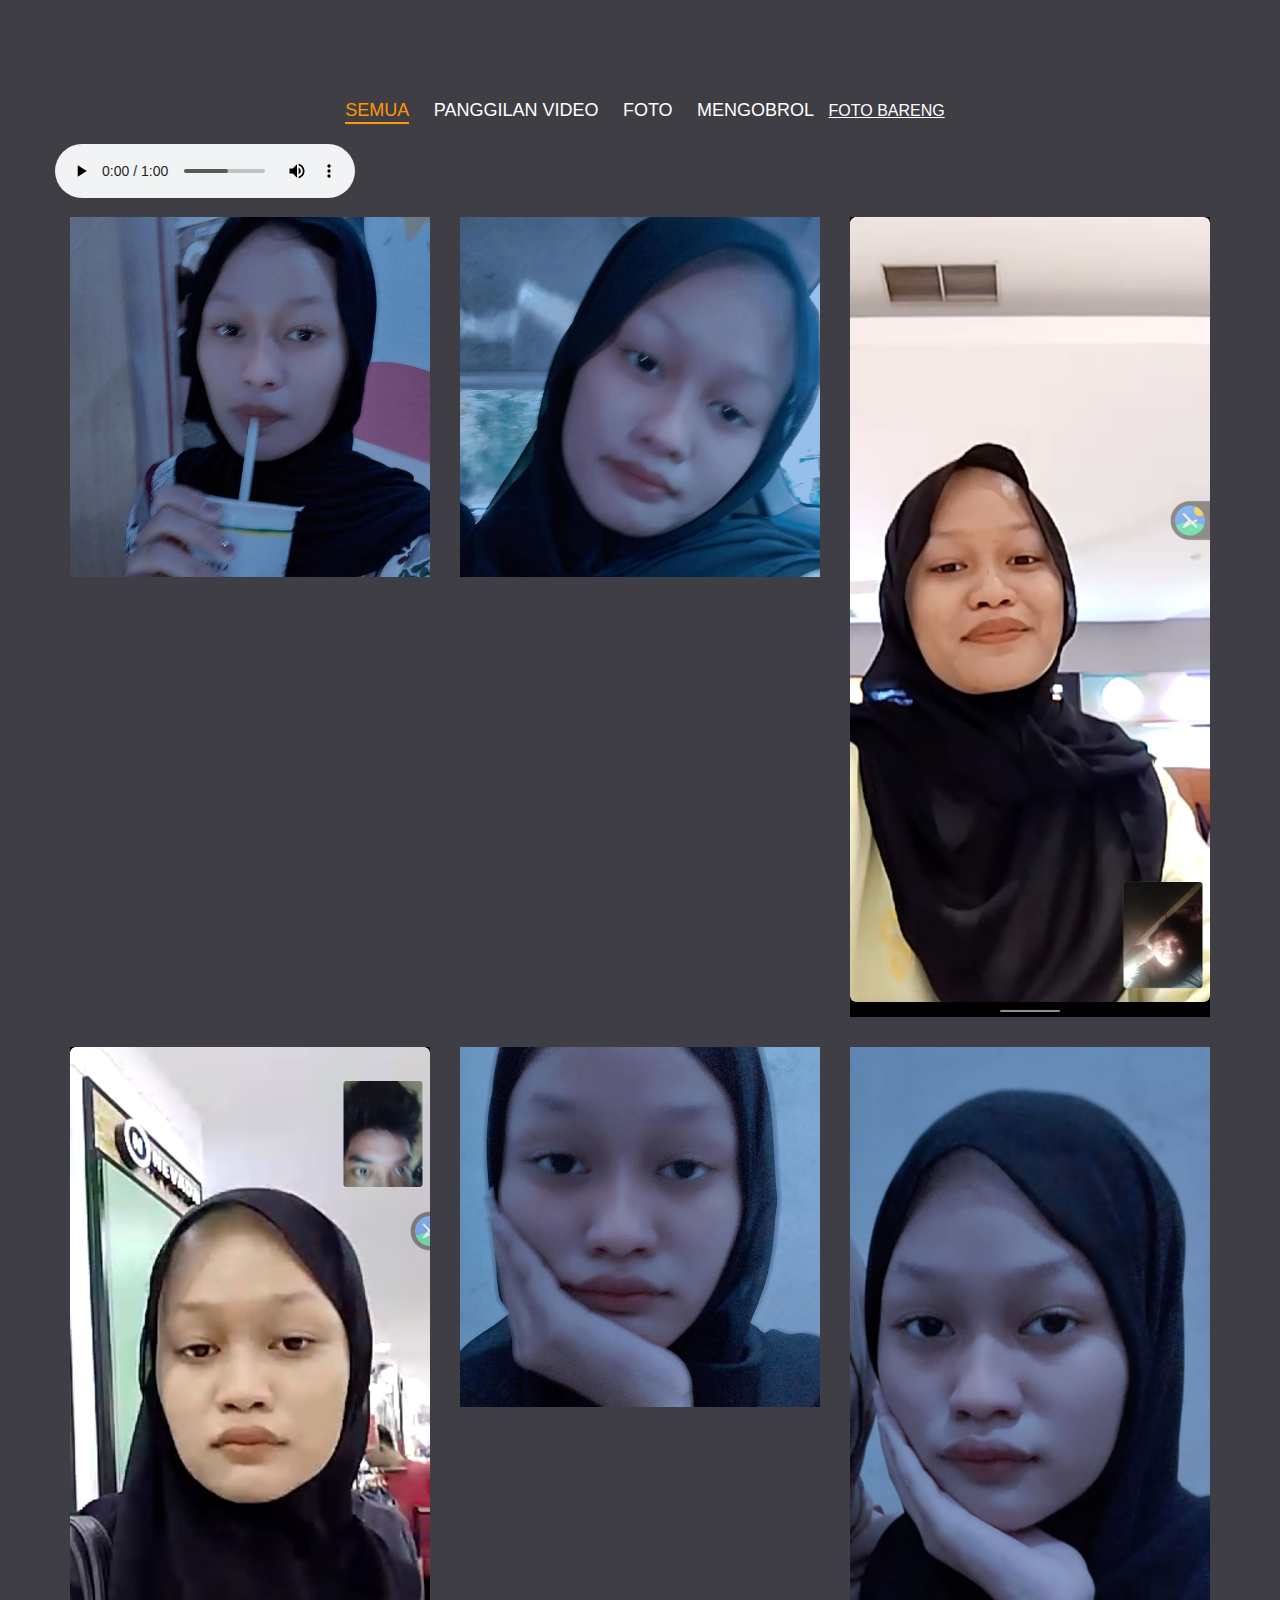
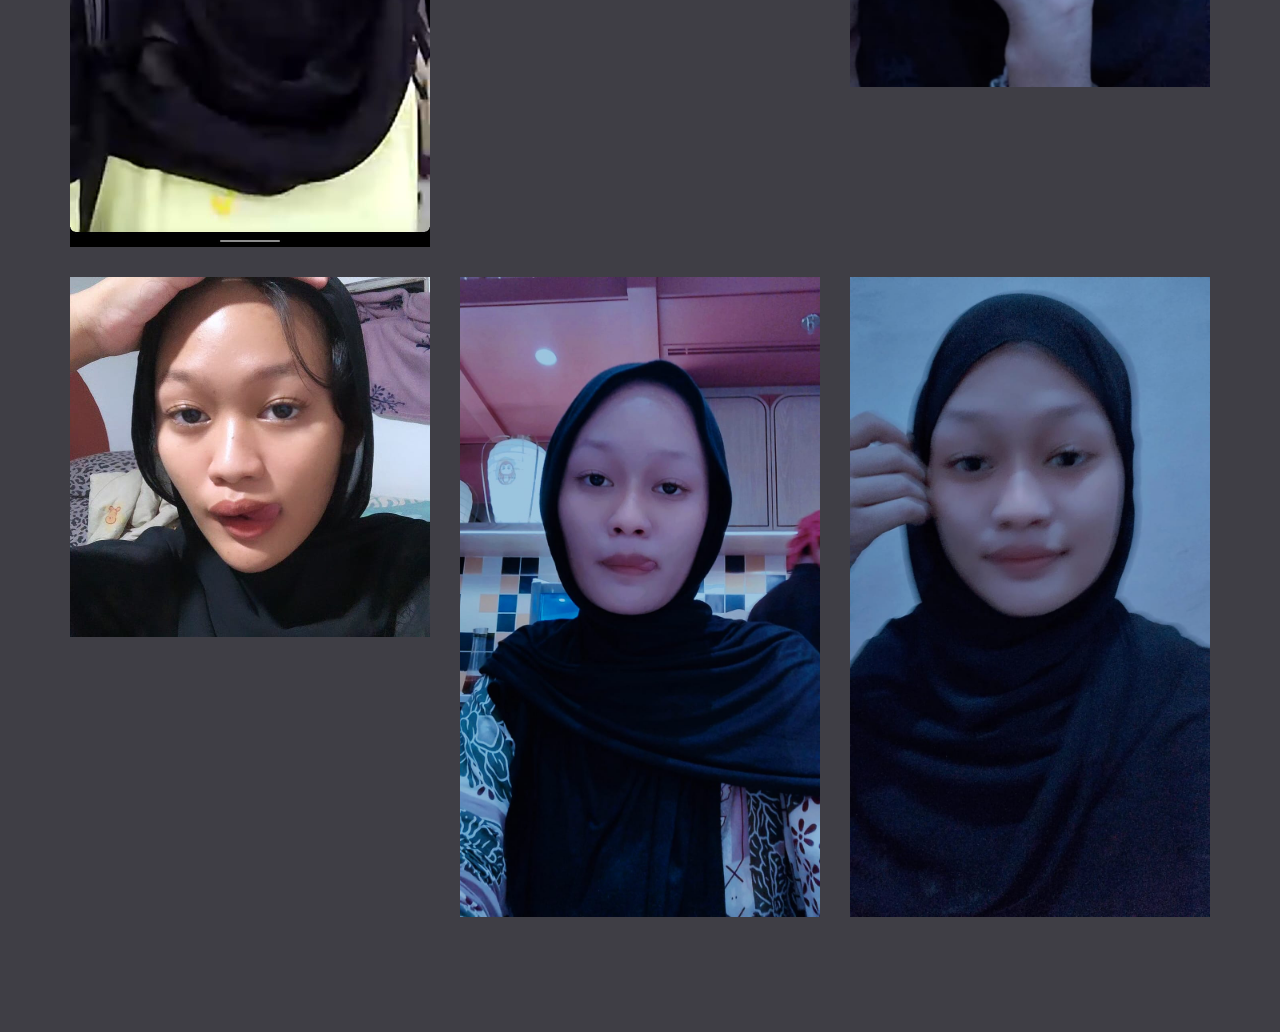
<file: index.html>
<!DOCTYPE html>
<html lang="en">
	<head>
		<title>Galeri tentang pacarku</title>
		<meta charset="utf-8">
		<meta name="viewport" content="width=device-width, initial-scale=1">
		<link rel="stylesheet" href="style.css">
	</head>
	<body>

		<section class="gallery">
			<div class="container">
				<div class="row">
					<div class="gallery-filter">
						<span class="filter-item active" data-filter="all">Semua</span>
						<span class="filter-item" data-filter="vc">Panggilan Video</span>
						<span class="filter-item" data-filter="pap">Foto</span>
						<span class="filter-item" data-filter="chat">Mengobrol</span>
						<a href="cs.html" font-size: 25px; style="color: #ffffff" font-weight: bold;> FOTO BARENG</a>
					</div>
				</div>
				<audio controls> 
					<source src="ssstik.io_1713641547926.mp3" margin-right: auto; margin-left: auto; type="audio/mpeg"></audio>
				<div class="row">

					<div class="gallery-item travel">
						<div class="gallery-item-inner">
							<img src="1.jpg" alt="pap">
						</div>
					</div>

					<div class="gallery-item laptop">
						<div class="gallery-item-inner">
							<img src="2.jpg" alt="pap">
						</div>
					</div>

					<div class="gallery-item photograph">
						<div class="gallery-item-inner">
							<img src="3.jpg" alt="vc">
						</div>
					</div>

					<div class="gallery-item watch">
						<div class="gallery-item-inner">
							<img src="4.jpg" alt="vc">
						</div>
					</div>

					<div class="gallery-item laptop">
						<div class="gallery-item-inner">
							<img src="5.jpg" alt="pap">
						</div>
					</div>

					<div class="gallery-item travel">
						<div class="gallery-item-inner">
							<img src="6.jpg" alt="pap">
						</div>
					</div>

					<div class="gallery-item photograph">
						<div class="gallery-item-inner">
							<img src="ki.jpg" alt="pap">
						</div>
					</div>

					<div class="gallery-item laptop">
						<div class="gallery-item-inner">
							<img src="pi.jpg" alt="pap">
						</div>
					</div>
					
					<div class="gallery-item laptop">
						<div class="gallery-item-inner">
							<img src="9.jpg" alt="pap">
						</div>
					</div>

				</div>
			</div>
		</section>
		<script>
const filterContainer = document.querySelector(".gallery-filter"),
 galleryItems = document.querySelectorAll(".gallery-item");

 filterContainer.addEventListener("click", (event) =>{
if(event.target.classList.contains("filter-item")){
 filterContainer.querySelector(".active").classList.remove("active");
 event.target.classList.add("active");
 const filterValue = event.target.getAttribute("data-filter");
	 galleryItems.forEach((item) =>{
 if(item.classList.contains(filterValue) || filterValue === 'all'){
 	item.classList.remove("hide");
 	 item.classList.add("show");
 }
 else{
 	item.classList.remove("show");
 	item.classList.add("hide");
 }
	 });
}
 });
</script>
	</body>
</html>
</file>
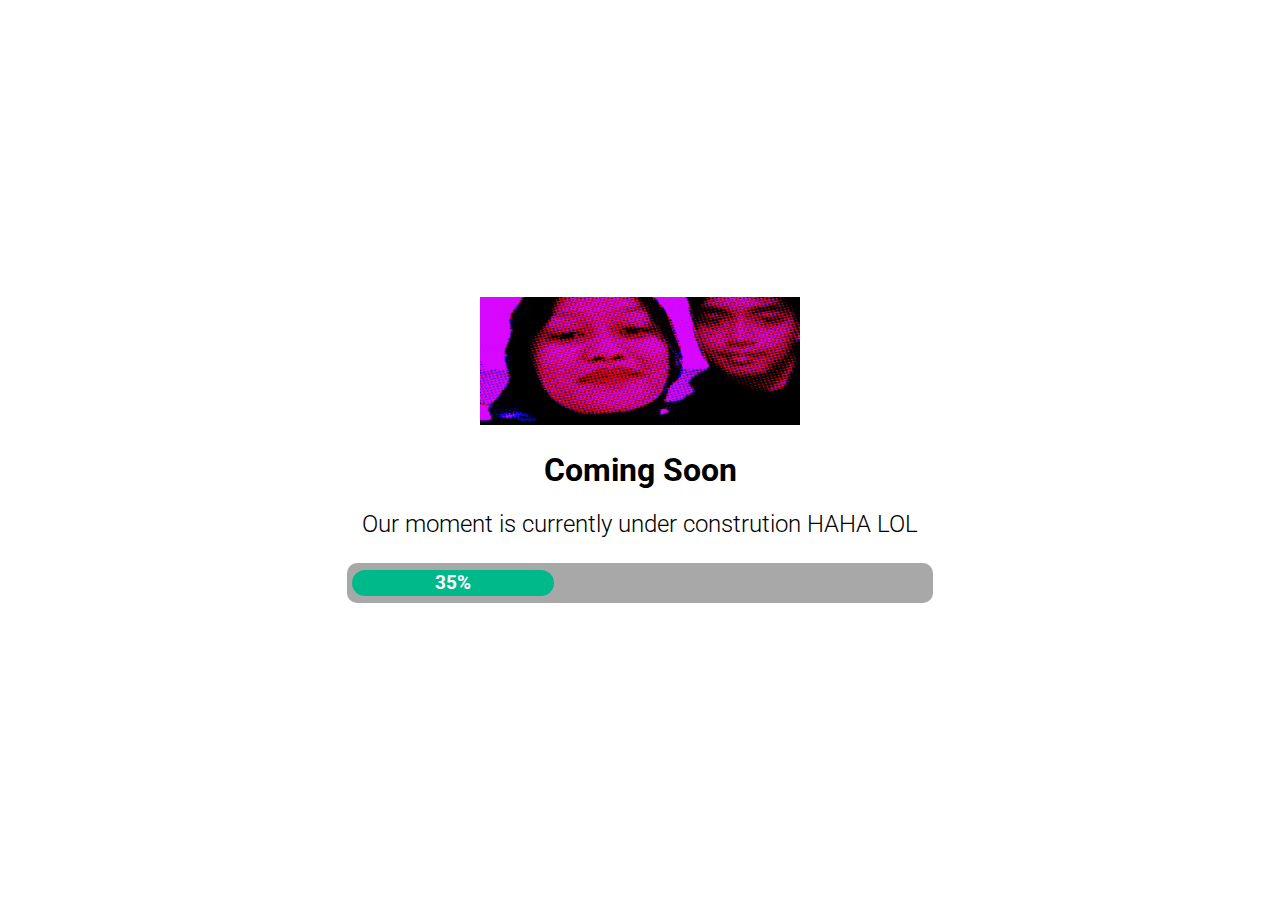
<file: cs.html>
<!DOCTYPE html>
<html>
<head>
    <meta charset="utf-8">
    <meta name=viewport content="width=device-width, initial-scale=1">
    <!--[if lt IE 9]><script src="http://html5shiv.googlecode.com/svn/trunk/html5.js"></script><![endif]-->
    <style>
        body { margin: 0; padding: 0; }
        html { height: 100%; cursor: default; }
        body {
            font-family: "Roboto", sans-serif; /* Default font */
            width: 100%; height: 100%;
            text-align: center;
            display: table;
            opacity: 1;
            animation: fadein 3s forwards;
        }
        h2 {
            font-weight: 300;
            margin-bottom: 25px;
        }
        img {
            width: 25%; /* Image width */
            border: 0; /* For IE */
            /* Aspect ratio of image, gives initial dimension to prevent text moving down once image is loaded */
            /* When changing logo, change this also */
            aspect-ratio: 125 / 50;
        }
        #main {
            vertical-align: middle;
            display: table-cell;
        }
        /* Progress bar */
        #progress {
            width: 45%; /* Bar width */
            margin: 0 auto;
            border-radius: 10px; /* Roundness */
            background-color: #a8a8a8; /* Background colour */
            padding: 7px 5px;
            /* border: 5px solid #a8a8a8; Border */
        }
        #fill {
            padding: 2px 0;
            background-color: #00b98b; /* Fill colour */
            width: 35%; /* Bar percentage, change text below also */
            border-radius: 25px; /* Roundness */
            animation: proanimate 2s;
        }
        #barpercent h3 {
            color: white; /* Bar percentage text colour */
            margin: 0; padding: 0;
            opacity: 1;
            animation: fadein 3s forwards;
        }

        /* Fades in animation */
        @keyframes fadein  {
            from { opacity: 0; }
        }
        /* Animates bar on page load */
        @keyframes proanimate {
            from { width: 0%; }
        }

        @media screen and (max-width:600px) {
            img {
                width: 60%;
            }
            h1 {
                font-size: 1.3em;
            }
            h2 {
                margin: 1.1em;
                font-size: 1.1em;
            }
            #progress {
                width: 80%; /* Bar width */
            }
        }
    </style>
    <title>Coming Soon</title>
</head>
<body>
    <div id="main">
        <img src="logo.png" alt="Logo Image">
        <h1>Coming Soon</h1>
        <h2>Our moment is currently under constrution HAHA LOL</h2>
        <div id="progress"><div id="fill"><div id="barpercent"><h3>35%</h3></div></div></div>
    </div>
    <link href="https://fonts.googleapis.com/css2?family=Roboto:wght@300;400&display=swap" rel="stylesheet">
</body>
</html>
</file>
<file: style.css>
* {
	margin: 0;
	box-sizing: border-box;
	font-family: sans-serif;
}

.container {
	max-width: 1170px;
	margin: auto;
}

.row {
	display: flex;
	flex-wrap: wrap;
}

img {
	max-width: 100%;
	vertical-align: middle;
}
/*.gallery*/
.gallery {
	width: 100%;
	display: block;
	min-height: 100vh;
	background-color: #3f3e45;
	padding: 100px 0;
}

.gallery .gallery-filter {
	padding: 0 15px;
	width: 100%;
	text-align: center;
	margin-bottom: 20px;
}

.gallery .gallery-filter .filter-item {
	color: #ffffff;
	font-size: 18px;
	text-transform: uppercase;
	display: inline-block;
	margin: 0 10px;
	cursor: pointer;
	border-bottom: 2px solid transparent;
	line-height: 1.2;
	transition: all 0.3s ease;
}

.gallery .gallery-filter .filter-item.active {
	color: #ff9800;
	border-color: #ff9800;
}

.gallery .gallery-item {
	width: calc(100% / 3);
	padding: 15px;
}

.gallery .gallery-item-inner img {
	width: 100%;
}

.gallery .gallery-item.show {
	animation: fadeIn 0.5s ease;
}

@keyframes fadeIn {
	0% {
		opacity: 0;
	}

	100% {
		opacity: 1;
	}
}

.gallery .gallery-item.hide {
	display: none;
}

/*responsive*/
@media(max-width: 991px) {
	.gallery .gallery-item {
		width: 50%;
	}
}

@media(max-width: 767px) {
	.gallery .gallery-item {
		width: 100%;
	}

	.gallery .gallery-filter .filter-item {
		margin-bottom: 10px;
	}
}
</file>
